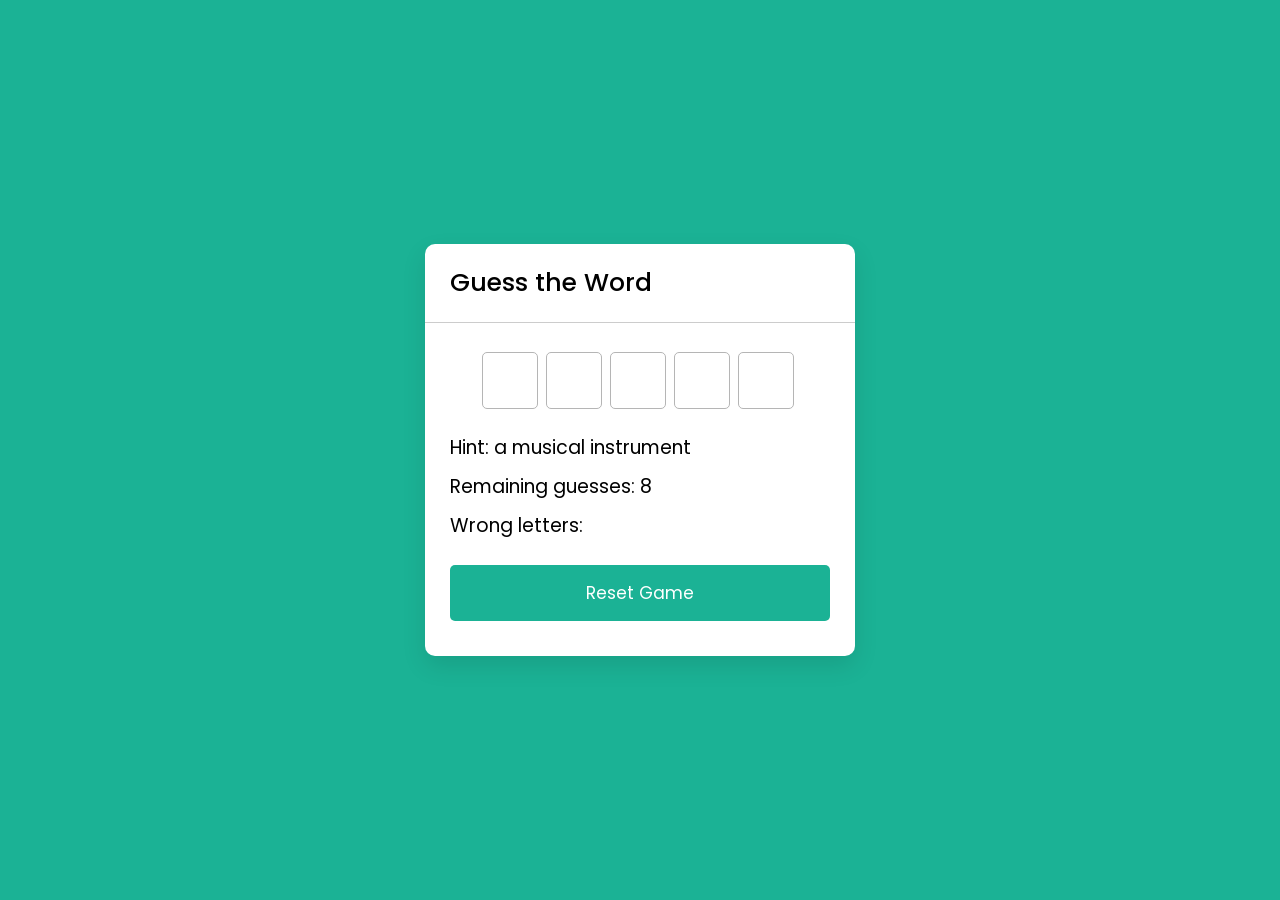
<file: HiddenGame/index.html>
<!DOCTYPE html>
<!-- Coding By CodingNepal - youtube.com/codingnepal -->
<html lang="en" dir="ltr">
  <head>
    <meta charset="utf-8">
    <title>Word Guessing Game JavaScript | CodingNepal</title>
    <link rel="stylesheet" href="style.css">
    <meta name="viewport" content="width=device-width, initial-scale=1.0">
  </head>
  <body>
    <div class="wrapper">
      <h1>Guess the Word</h1>
      <div class="content">
        <input type="text" class="typing-input" maxlength="1">
        <div class="inputs"></div>
        <div class="details">
          <p class="hint">Hint: <span></span></p>
          <p class="guess-left">Remaining guesses: <span></span></p>
          <p class="wrong-letter">Wrong letters: <span></span></p>
        </div>
        <button class="reset-btn">Reset Game</button>
      </div>
    </div>

    <script src="words.js"></script>
    <script src="script.js"></script>

  </body>
</html>
</file>
<file: HiddenGame/style.css>
/* Import Google font - Poppins */
@import url('https://fonts.googleapis.com/css2?family=Poppins:wght@400;500;600&display=swap');
*{
  margin: 0;
  padding: 0;
  box-sizing: border-box;
  font-family: 'Poppins', sans-serif;
}
body{
  display: flex;
  padding: 0 10px;
  min-height: 100vh;
  align-items: center;
  justify-content: center;
  background: #1BB295;
}
.wrapper{
  width: 430px;
  background: #fff;
  border-radius: 10px;
  box-shadow: 0 10px 25px rgba(0,0,0,0.1);
}
.wrapper h1{
  font-size: 25px;
  font-weight: 500;
  padding: 20px 25px;
  border-bottom: 1px solid #ccc;
}
.wrapper .content{
  margin: 25px 25px 35px;
}
.content .inputs{
  display: flex;
  flex-wrap: wrap;
  justify-content: center;
}
.inputs input{
  height: 57px;
  width: 56px;
  margin: 4px;
  font-size: 24px;
  font-weight: 500;
  color: #1ba98c;
  text-align: center;
  border-radius: 5px;
  background: none;
  pointer-events: none;
  text-transform: uppercase;
  border: 1px solid #B5B5B5;
}
.typing-input {
  opacity: 0;
  z-index: -999;
  position: absolute;
  pointer-events: none;
}
.inputs input:first-child{
  margin-left: 0px;
}
.content .details{
  margin: 20px 0 25px;
}
.details p{
  font-size: 19px;
  margin-bottom: 10px;
}
.content .reset-btn{
  width: 100%;
  border: none;
  cursor: pointer;
  color: #fff;
  outline: none;
  padding: 15px 0;
  font-size: 17px;
  border-radius: 5px;
  background: #1BB295;
  transition: all 0.3s ease;
}
.content .reset-btn:hover{
  background: #18a589;
}

@media screen and (max-width: 460px) {
  .wrapper {
    width: 100%;
  }
  .wrapper h1{
    font-size: 22px;
    padding: 16px 20px;
  }
  .wrapper .content{
    margin: 25px 20px 35px;
  }
  .inputs input{
    height: 51px;
    width: 50px;
    margin: 3px;
    font-size: 22px;
  }
  .details p{
    font-size: 17px;
  }
  .content .reset-btn{
    padding: 14px 0;
    font-size: 16px;
  }
}
</file>
